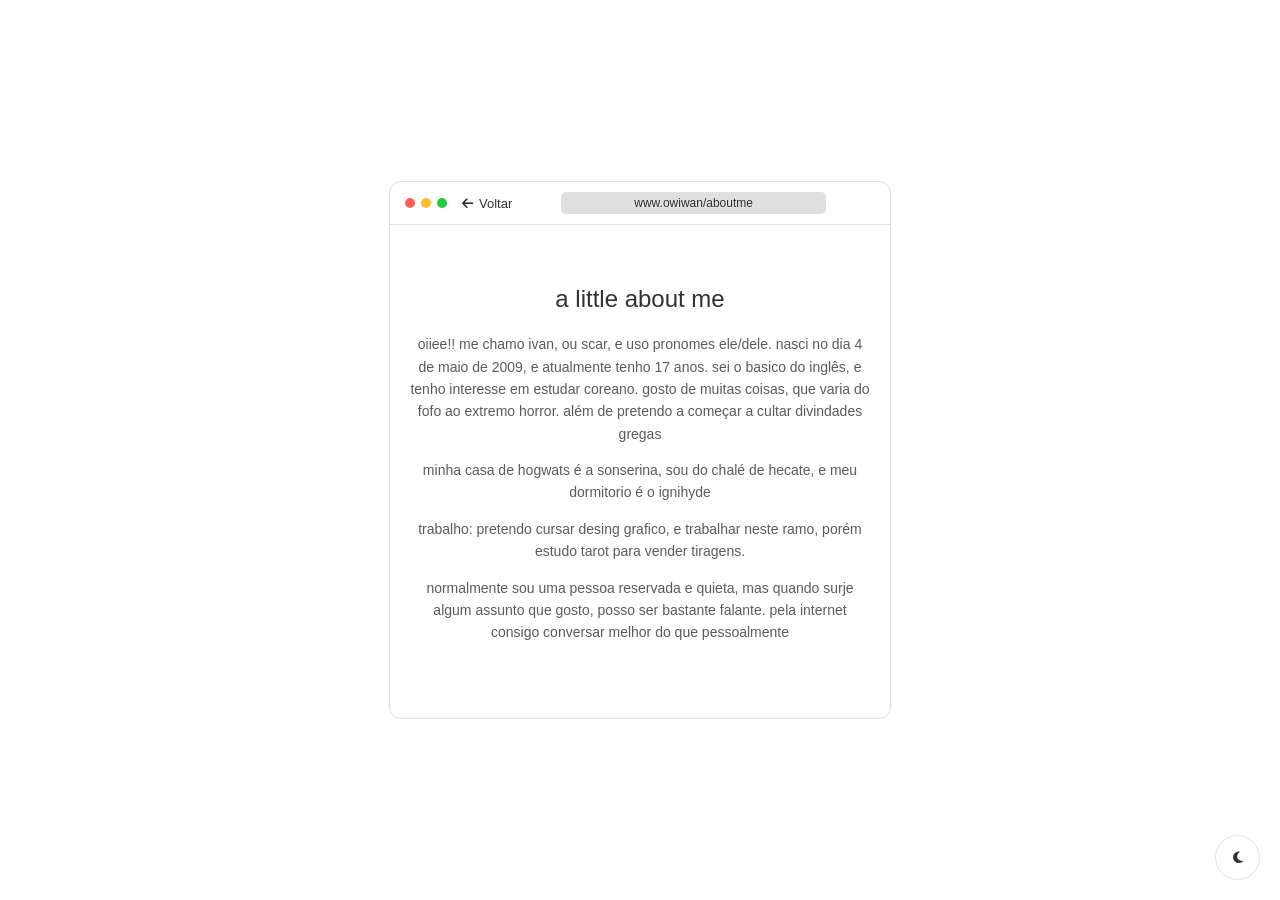
<file: about.html>
<!DOCTYPE html>
<html lang="pt-br">
<head>
    <meta charset="UTF-8">
    <meta name="viewport" content="width=device-width, initial-scale=1.0">
    <title>about ﹒ owiwan</title>
    <link rel="icon" type="image/x-icon" href="kaitoicon.png">
    <link rel="stylesheet" href="https://cdnjs.cloudflare.com/ajax/libs/font-awesome/6.4.0/css/all.min.css">
    
    <style>
        /* CSS IDÊNTICO PARA MANTER O TEMA */
        :root {
            --bg-body: #ffffff;
            --bg-window: #ffffff;
            --text-main: #333333;
            --border-color: #e0e0e0;
        }
        body.dark-mode {
            --bg-body: #121212;
            --bg-window: #1e1e1e;
            --text-main: #e0e0e0;
            --border-color: #333333;
        }
        body {
            margin: 0;
            display: flex;
            justify-content: center;
            align-items: center;
            height: 100vh;
            background-color: var(--bg-body);
            font-family: 'Segoe UI', sans-serif;
            color: var(--text-main);
            transition: 0.3s;
        }
        .window {
            width: 500px;
            background: var(--bg-window);
            border-radius: 12px;
            border: 1px solid var(--border-color);
            overflow: hidden;
            text-align: center;
            padding-bottom: 20px;
        }
        .top-bar { display: flex; align-items: center; padding: 10px 15px; border-bottom: 1px solid var(--border-color); }
        .dots { display: flex; gap: 6px; }
        .dot { width: 10px; height: 10px; border-radius: 50%; }
        .red { background: #ff5f56; } .yellow { background: #ffbd2e; } .green { background: #27c93f; }

        .back-btn {
            color: var(--text-main);
            text-decoration: none;
            font-size: 13px;
            margin-left: 15px;
            display: flex;
            align-items: center;
            gap: 6px;
            transition: opacity 0.2s ease;
        }

        .back-btn:hover {
            opacity: 0.7;
        }

        .search-bar {
            background: var(--border-color);
            margin: 0 auto;
            padding: 4px 15px;
            border-radius: 5px;
            font-size: 12px;
            color: var(--text-main);
            width: 50%;
        }
        
        .content { padding: 40px 20px; }
        h2 { font-weight: 300; margin-bottom: 20px; }
        p { font-size: 14px; line-height: 1.6; opacity: 0.8; }

        .theme-btn {
            position: fixed;
            bottom: 20px;
            right: 20px;
            width: 45px;
            height: 45px;
            border-radius: 50%;
            border: 1px solid var(--border-color);
            background: var(--bg-window);
            color: var(--text-main);
            cursor: pointer;
        }
    </style>
</head>
<body>

    <div class="window">
        <div class="top-bar">
            <div class="dots"><div class="dot red"></div><div class="dot yellow"></div><div class="dot green"></div></div>
            <a href="index.html" class="back-btn"><i class="fa-solid fa-arrow-left"></i> Voltar</a>
            <div class="search-bar">www.owiwan/aboutme</div>
        </div>

        <div class="content">
            <h2>a little about me</h2>
            <p>oiiee!! me chamo ivan, ou scar, e uso pronomes ele/dele. nasci no dia 4 de maio de 2009, e atualmente tenho 17 anos. sei o basico do inglês, e tenho interesse em estudar coreano. gosto de muitas coisas, que varia do fofo ao extremo horror. além de pretendo a começar a cultar divindades gregas</p>
            <p>minha casa de hogwats é a sonserina, sou do chalé de hecate, e meu dormitorio é o ignihyde</p>
            <p>trabalho: pretendo cursar desing grafico, e trabalhar neste ramo, porém estudo tarot para vender tiragens.</p>
            <p>normalmente sou uma pessoa reservada e quieta, mas quando surje algum assunto que gosto, posso ser bastante falante. pela internet consigo conversar melhor do que pessoalmente</p>
        </div>
    </div>

    <button id="theme-toggle" class="theme-btn"><i class="fa-solid fa-moon"></i></button>

<script src="script.js"></script>
</body>
</html>
</file>
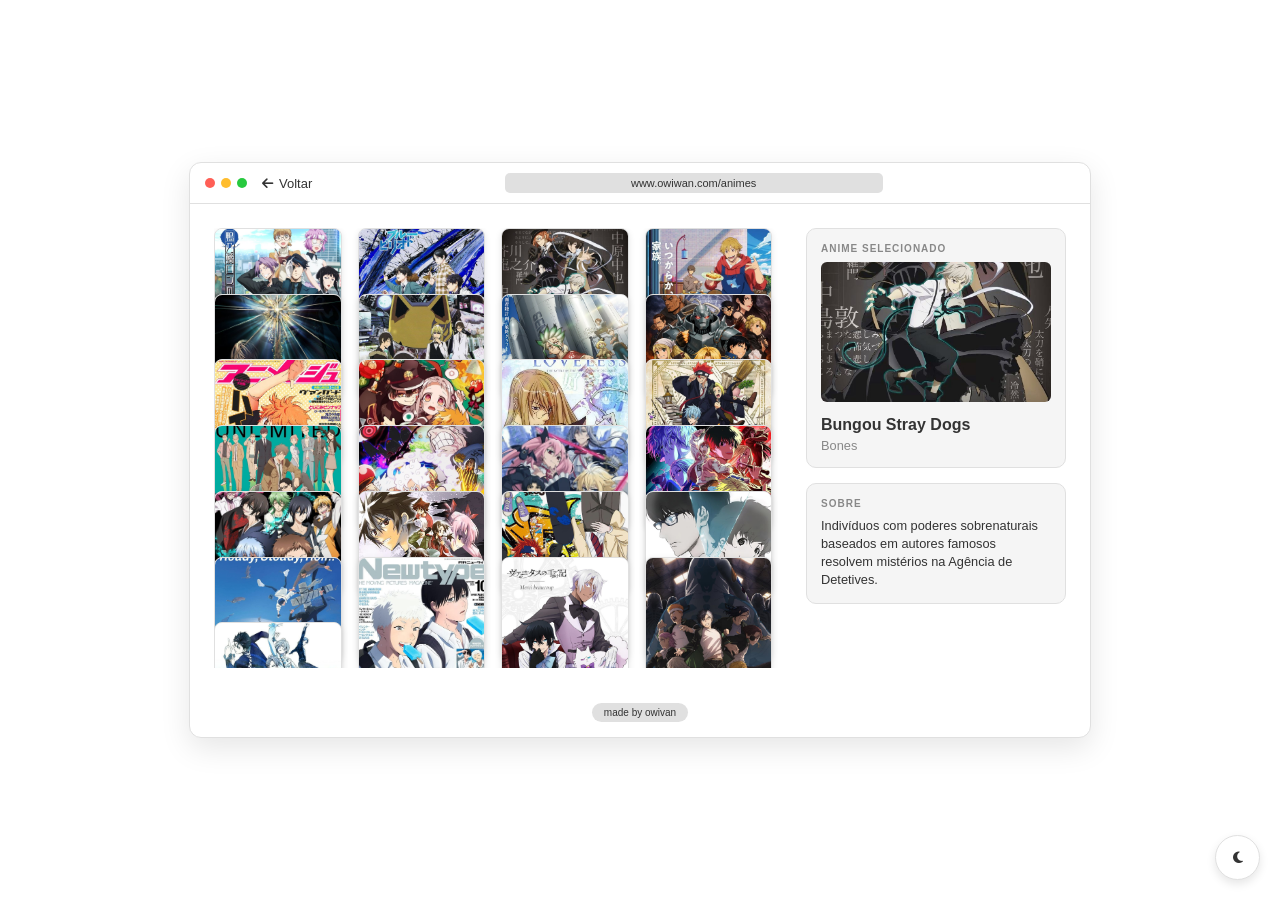
<file: anime.html>
<!DOCTYPE html>
<html lang="pt-br">
<head>
    <meta charset="UTF-8">
    <meta name="viewport" content="width=device-width, initial-scale=1.0">
    <title>animes que vince gosta</title>
    <link rel="icon" type="image/x-icon" href="zackchibi.png">
    <link rel="stylesheet" href="https://cdnjs.cloudflare.com/ajax/libs/font-awesome/6.4.0/css/all.min.css">
    
    <style>
        :root {
            --bg-body: #ffffff;
            --bg-window: #ffffff;
            --bg-card: #f5f5f5;
            --bg-card-hover: #e8e8e8;
            --text-main: #333333;
            --text-date: #888888;
            --border-color: #e0e0e0;
            --highlight-bg: #333333;
            --highlight-text: #ffffff;
        }

        body.dark-mode {
            --bg-body: #121212;
            --bg-window: #1e1e1e;
            --bg-card: #141414;
            --bg-card-hover: #282828;
            --text-main: #e0e0e0;
            --text-date: #aaaaaa;
            --border-color: #333333;
            --highlight-bg: #ffffff;
            --highlight-text: #121212;
        }

        body {
            margin: 0;
            display: flex;
            justify-content: center;
            align-items: center;
            min-height: 100vh;
            background-color: var(--bg-body);
            font-family: 'Segoe UI', Tahoma, Geneva, Verdana, sans-serif;
            color: var(--text-main);
            transition: background 0.3s ease;
            padding: 20px;
            box-sizing: border-box;
        }

        /* Janela Principal */
        .window {
            width: 100%;
            max-width: 900px;
            background: var(--bg-window);
            border-radius: 12px;
            box-shadow: 0 10px 30px rgba(0,0,0,0.1);
            border: 1px solid var(--border-color);
            overflow: hidden;
            transition: background 0.3s ease, border-color 0.3s ease;
        }

        .top-bar {
            display: flex;
            align-items: center;
            padding: 10px 15px;
            border-bottom: 1px solid var(--border-color);
            position: relative;
        }

        .dots { display: flex; gap: 6px; }
        .dot { width: 10px; height: 10px; border-radius: 50%; }
        .red { background: #ff5f56; }
        .yellow { background: #ffbd2e; }
        .green { background: #27c93f; }

        .back-btn {
            color: var(--text-main);
            text-decoration: none;
            font-size: 13px;
            margin-left: 15px;
            display: flex;
            align-items: center;
            gap: 6px;
            transition: opacity 0.2s ease;
        }

        .back-btn:hover {
            opacity: 0.7;
        }

        .search-bar {
            background: var(--border-color);
            margin: 0 auto;
            padding: 4px 15px;
            border-radius: 5px;
            font-size: 11px;
            width: 40%;
            color: var(--text-main);
            text-align: center;
        }

        /* Layout do Catálogo */
        .catalog-container {
            display: flex;
            gap: 24px;
            padding: 24px;
        }

        /* Grade de Animes */
        .games-grid {
            flex: 1;
            display: grid;
            grid-template-columns: repeat(auto-fill, minmax(115px, 1fr));
            gap: 20px 18px;
            max-height: 440px;
            overflow-y: auto;
            padding-right: 12px;
            box-sizing: border-box;
        }

        .game-card {
            width: 100%;
            aspect-ratio: 3 / 4;
            border-radius: 8px;
            overflow: hidden;
            cursor: pointer;
            border: 1px solid var(--border-color);
            transition: transform 0.2s ease, border-color 0.2s ease, box-shadow 0.2s ease;
            box-shadow: 0 2px 6px rgba(0,0,0,0.1);
            background-color: var(--bg-card);
        }

        .game-card img {
            width: 100%;
            height: 100%;
            object-fit: cover;
            display: block;
        }

        .game-card:hover {
            transform: translateY(-4px);
            border-color: var(--text-main);
            box-shadow: 0 6px 12px rgba(0,0,0,0.15);
        }

        /* Scrollbar Interna */
        .games-grid::-webkit-scrollbar {
            width: 6px;
        }

        .games-grid::-webkit-scrollbar-track {
            background: var(--bg-card);
            border-radius: 4px;
        }

        .games-grid::-webkit-scrollbar-thumb {
            background: var(--border-color);
            border-radius: 4px;
        }

        /* Painel Lateral */
        .details-sidebar {
            width: 260px;
            display: flex;
            flex-direction: column;
            gap: 15px;
            flex-shrink: 0;
        }

        .sidebar-box {
            background-color: var(--bg-card);
            border: 1px solid var(--border-color);
            border-radius: 10px;
            padding: 14px;
            transition: background 0.3s ease, border-color 0.3s ease;
        }

        .box-label {
            font-size: 10px;
            text-transform: uppercase;
            letter-spacing: 1px;
            color: var(--text-date);
            display: block;
            margin-bottom: 8px;
            font-weight: 600;
        }

        #preview-cover {
            width: 100%;
            height: 140px;
            object-fit: cover;
            border-radius: 6px;
            margin-bottom: 10px;
            background-color: var(--border-color);
        }

        #game-title {
            font-size: 1rem;
            font-weight: 600;
            color: var(--text-main);
            margin: 0 0 4px 0;
        }

        #game-developer {
            font-size: 0.8rem;
            color: var(--text-date);
            margin: 0;
        }

        #game-description {
            font-size: 0.8rem;
            color: var(--text-main);
            line-height: 1.4;
            margin: 0;
        }

        .window-footer {
            text-align: center;
            padding: 10px 0 15px 0;
        }

        .footer-badge {
            display: inline-block;
            background: var(--border-color);
            padding: 4px 12px;
            border-radius: 20px;
            font-size: 10px;
        }

        /* Botão Alternador de Tema */
        .theme-btn {
            position: fixed;
            bottom: 20px;
            right: 20px;
            width: 45px;
            height: 45px;
            border-radius: 50%;
            border: 1px solid var(--border-color);
            background: var(--bg-window);
            color: var(--text-main);
            cursor: pointer;
            display: flex;
            justify-content: center;
            align-items: center;
            box-shadow: 0 4px 10px rgba(0,0,0,0.1);
            transition: transform 0.3s ease;
        }
        .theme-btn:hover {
            transform: scale(1.1);
        }

        /* Responsividade */
        @media (max-width: 768px) {
            .catalog-container {
                flex-direction: column;
            }

            .details-sidebar {
                width: 100%;
            }

            .games-grid {
                max-height: 320px;
            }

            .search-bar {
                display: none;
            }
        }
    </style>
</head>
<body>

    <!-- Janela Principal -->
    <div class="window">
        <div class="top-bar">
            <div class="dots">
                <div class="dot red"></div>
                <div class="dot yellow"></div>
                <div class="dot green"></div>
            </div>
            <a href="likes.html" class="back-btn"><i class="fa-solid fa-arrow-left"></i> Voltar</a>
            <div class="search-bar">www.owiwan.com/animes</div>
        </div>

        <div class="catalog-container">
            <!-- Grade de Capas dos Animes -->
            <div class="games-grid">
                <div class="game-card" onclick="selectAnime('Ron Kamonohashi\'s Forbidden Deductions', 'diomedéa', 'animes/Kamonohashi Ron no Kindan Suiri.jpg', 'Um detetive particular excêntrico e um policial ingênuo se unem para resolver os mistérios mais sombrios.')">
                    <img src="animes/Kamonohashi Ron no Kindan Suiri.jpg" alt="Ron Kamonohashi">
                </div>
                <div class="game-card" onclick="selectAnime('Blue Period', 'Seven Arcs', 'animes/blueperiod.jpg', 'Um estudante do ensino médio descobre a paixão pela pintura e busca entrar na universidade de artes.')">
                    <img src="animes/blueperiod.jpg" alt="Blue Period">
                </div>
                <div class="game-card" onclick="selectAnime('Bungou Stray Dogs', 'Bones', 'animes/bsd.jpg', 'Indivíduos com poderes sobrenaturais baseados em autores famosos resolvem mistérios na Agência de Detetives.')">
                    <img src="animes/bsd.jpg" alt="Bungou Stray Dogs">
                </div>
                <div class="game-card" onclick="selectAnime('Buddy Daddies', 'P.A. Works', 'animes/buddydaddies.jpg', 'Dois assassinos profissionais se veem forçados a cuidar da filha de quatro anos de um chefe do crime.')">
                    <img src="animes/buddydaddies.jpg" alt="Buddy Daddies">
                </div>
                <div class="game-card" onclick="selectAnime('Death Note', 'Madhouse', 'animes/deathnote.jpg', 'Um estudante encontra um caderno capaz de matar qualquer pessoa cujo nome seja escrito nele.')">
                    <img src="animes/deathnote.jpg" alt="Death Note">
                </div>
                <div class="game-card" onclick="selectAnime('Durarara!!', 'Brain\'s Base', 'animes/drrr.jpg', 'Eventos misteriosos e gangs urbanas se entrelaçam no agitado distrito de Ikebukuro.')">
                    <img src="animes/drrr.jpg" alt="Durarara!!">
                </div>
                <div class="game-card" onclick="selectAnime('Dr. STONE', 'TMS Entertainment', 'animes/drstone.jpg', 'Milhares de anos após a humanidade ser petrificada, um prodígio da ciência tenta reconstruir a civilização.')">
                    <img src="animes/drstone.jpg" alt="Dr. STONE">
                </div>
                <div class="game-card" onclick="selectAnime('Fullmetal Alchemist', 'Bones', 'animes/fullmetal.jpg', 'Dois irmãos alquimistas buscam a Pedra Filosofal para recuperar seus corpos após um ritual fracassado.')">
                    <img src="animes/fullmetal.jpg" alt="Fullmetal Alchemist">
                </div>
                <div class="game-card" onclick="selectAnime('Haikyu!!', 'Production I.G', 'animes/haikyuu.jpg', 'A jornada do time de vôlei do colégio Karasuno em busca do topo do campeonato nacional.')">
                    <img src="animes/haikyuu.jpg" alt="Haikyu!!">
                </div>
                <div class="game-card" onclick="selectAnime('Toilet-bound Hanako-kun', 'Lerche', 'animes/hanakokun.jpg', 'Uma estudante faz um pacto com o espírito de Hanako-kun, o sétimo mistério da escola.')">
                    <img src="animes/hanakokun.jpg" alt="Hanako-kun">
                </div>
                <div class="game-card" onclick="selectAnime('Loveless', 'J.C.Staff', 'animes/loveless.jpg', 'Ritsuka investiga a morte misteriosa de seu irmão enquanto se envolve no mundo de batalhas verbais.')">
                    <img src="animes/loveless.jpg" alt="Loveless">
                </div>
                <div class="game-card" onclick="selectAnime('Mashle: Magic and Muscles', 'A-1 Pictures', 'animes/mashle.jpg', 'Em um mundo onde a magia é tudo, um jovem sem poderes usa sua força física bruta para superar os magos.')">
                    <img src="animes/mashle.jpg" alt="Mashle">
                </div>
                <div class="game-card" onclick="selectAnime('The Millionaire Detective', 'CloverWorks', 'animes/millionairedetective.jpg', 'Um herdeiro milionário usa recursos ilimitados para resolver crimes ao lado de um parceiro rígido.')">
                    <img src="animes/millionairedetective.jpg" alt="The Millionaire Detective">
                </div>
                <div class="game-card" onclick="selectAnime('One Piece', 'Toei Animation', 'animes/onepiece.jpg', 'Monkey D. Luffy e sua tripulação navegam pelos mares em busca do lendário tesouro One Piece.')">
                    <img src="animes/onepiece.jpg" alt="One Piece">
                </div>
                <div class="game-card" onclick="selectAnime('Seraph of the End', 'Wit Studio', 'animes/owarinseraph.jpg', 'Em um mundo pós-apocalíptico dominado por vampiros, humanos lutam pela própria sobrevivência.')">
                    <img src="animes/owarinseraph.jpg" alt="Seraph of the End">
                </div>
                <div class="game-card" onclick="selectAnime('Sakamoto Days', 'TMS Entertainment', 'animes/sakamotodays.jpg', 'Um lendário ex-assassino de aluguel tenta viver uma vida tranquila gerenciando uma mercearia.')">
                    <img src="animes/sakamotodays.jpg" alt="Sakamoto Days">
                </div>
                <div class="game-card" onclick="selectAnime('Servamp', 'Brain\'s Base', 'animes/servamp.jpg', 'Um estudante forma acidentalmente um contrato com um vampiro preguiçoso chamado Kuro.')">
                    <img src="animes/servamp.jpg" alt="Servamp">
                </div>
                <div class="game-card" onclick="selectAnime('Shiki', 'Daume', 'animes/shiki.jpg', 'Estranhas mortes começam a assolar uma pequena vila isolada com a chegada de novos moradores.')">
                    <img src="animes/shiki.jpg" alt="Shiki">
                </div>
                <div class="game-card" onclick="selectAnime('SK8 the Infinity', 'Bones', 'animes/sk8.jpg', 'Skatistas participam de corridas clandestinas de alto risco conhecidas como S.')">
                    <img src="animes/sk8.jpg" alt="SK8 the Infinity">
                </div>
                <div class="game-card" onclick="selectAnime('Terror in Resonance', 'MAPPA', 'animes/terroriresonance.jpg', 'Dois garotos misteriosos operam sob o nome Sphinx para expor segredos sombrios de Tóquio.')">
                    <img src="animes/terroriresonance.jpg" alt="Terror in Resonance">
                </div>
                <div class="game-card" onclick="selectAnime('Trigun', 'Madhouse / Orange', 'animes/triguns.jpg', 'Vash the Stampede é um pistoleiro pacifista com uma enorme recompensa por sua cabeça.')">
                    <img src="animes/triguns.jpg" alt="Trigun">
                </div>
                <div class="game-card" onclick="selectAnime('O Verão em que Hikaru Morreu', 'Mokumokuren', 'animes/tshd.jpg', 'Yoshiki descobre que seu melhor amigo Hikaru foi substituído por uma entidade misteriosa após desaparecer nas montanhas.')">
                    <img src="animes/tshd.jpg" alt="O Verão em que Hikaru Morreu">
                </div>
                <div class="game-card" onclick="selectAnime('The Case Study of Vanitas', 'Bones', 'animes/vanitasncarte.jpg', 'Um humano com o Livro de Vanitas se une a um vampiro para curar a maldição que afeta os de sua espécie.')">
                    <img src="animes/vanitasncarte.jpg" alt="The Case Study of Vanitas">
                </div>
                <div class="game-card" onclick="selectAnime('Wind Breaker', 'CloverWorks', 'animes/windbreaker.jpg', 'Estudantes de uma escola de delinquentes usam seus punhos para proteger a cidade.')">
                    <img src="animes/windbreaker.jpg" alt="Wind Breaker">
                </div>
                <div class="game-card" onclick="selectAnime('Yuri!!! on Ice', 'MAPPA', 'animes/yurinoice.jpg', 'Um patinador no gelo busca recuperar sua paixão pelo esporte sob a orientação de um campeão lendário.')">
                    <img src="animes/yurinoice.jpg" alt="Yuri!!! on Ice">
                </div>
            </div>

            <!-- Painel Lateral -->
            <div class="details-sidebar">
                <div class="sidebar-box">
                    <span class="box-label">Anime Selecionado</span>
                    <img id="preview-cover" src="animes/bsd.jpg" alt="Capa do Anime">
                    <h3 id="game-title">Bungou Stray Dogs</h3>
                    <p id="game-developer">Bones</p>
                </div>

                <div class="sidebar-box">
                    <span class="box-label">Sobre</span>
                    <p id="game-description">Indivíduos com poderes sobrenaturais baseados em autores famosos resolvem mistérios na Agência de Detetives.</p>
                </div>
            </div>
        </div>

        <div class="window-footer">
            <div class="footer-badge">made by owivan</div>
        </div>
    </div>

    <!-- Botão de Tema -->
    <button id="theme-toggle" class="theme-btn"><i class="fa-solid fa-moon"></i></button>

    <script>
        function selectAnime(title, studio, coverUrl, description) {
            document.getElementById('game-title').textContent = title;
            document.getElementById('game-developer').textContent = studio;
            document.getElementById('preview-cover').src = coverUrl;
            document.getElementById('game-description').textContent = description;
        }
    </script>
    <script src="script.js"></script>
</body>
</html>
</file>
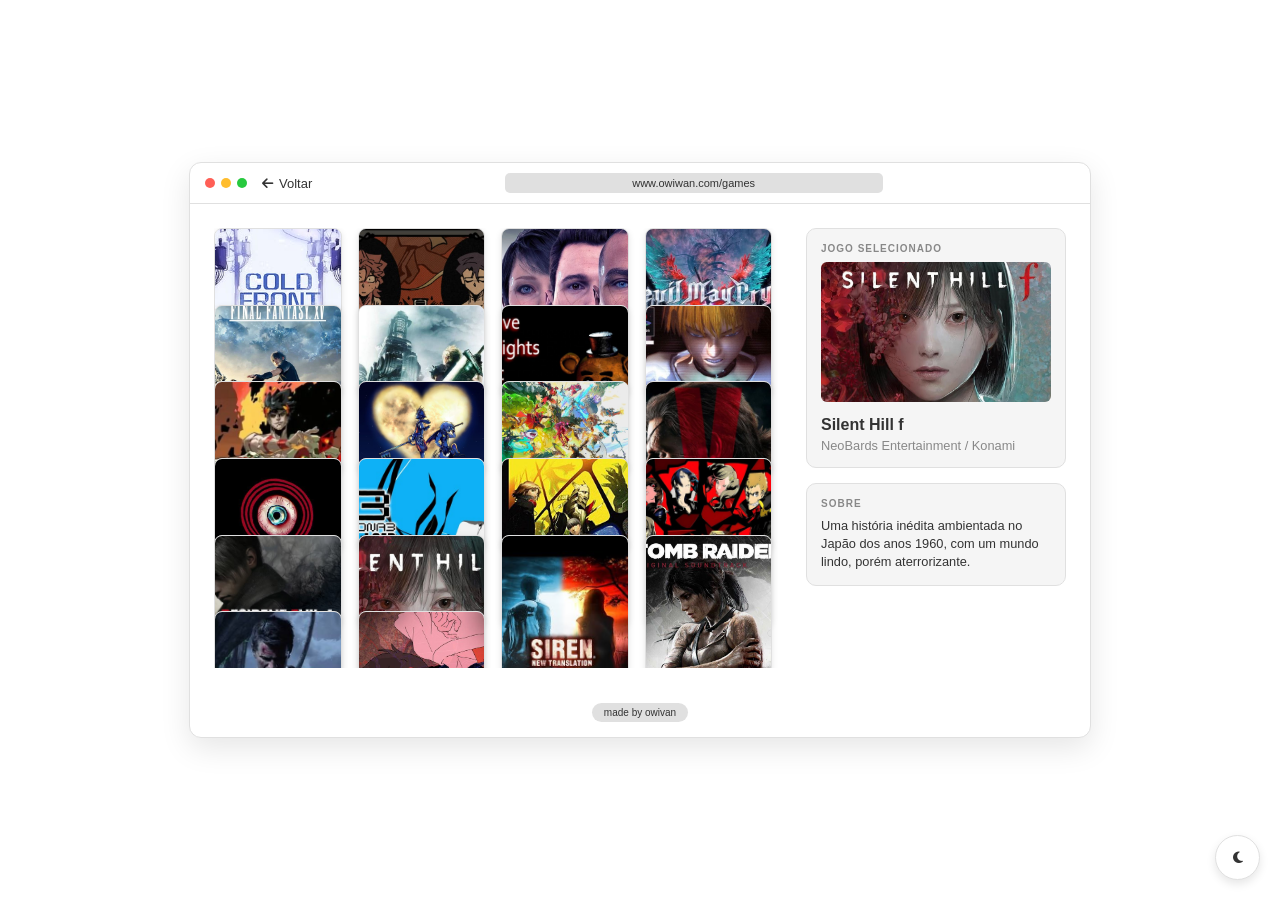
<file: games.html>
<!DOCTYPE html>
<html lang="pt-br">
<head>
    <meta charset="UTF-8">
    <meta name="viewport" content="width=device-width, initial-scale=1.0">
    <title>jogo que vince gosta</title>
    <link rel="icon" type="image/x-icon" href="zackchibi.png">
    <link rel="stylesheet" href="https://cdnjs.cloudflare.com/ajax/libs/font-awesome/6.4.0/css/all.min.css">
    
    <style>
        :root {
            --bg-body: #ffffff;
            --bg-window: #ffffff;
            --bg-card: #f5f5f5;
            --bg-card-hover: #e8e8e8;
            --text-main: #333333;
            --text-date: #888888;
            --border-color: #e0e0e0;
            --highlight-bg: #333333;
            --highlight-text: #ffffff;
        }

        body.dark-mode {
            --bg-body: #121212;
            --bg-window: #1e1e1e;
            --bg-card: #141414;
            --bg-card-hover: #282828;
            --text-main: #e0e0e0;
            --text-date: #aaaaaa;
            --border-color: #333333;
            --highlight-bg: #ffffff;
            --highlight-text: #121212;
        }

        body {
            margin: 0;
            display: flex;
            justify-content: center;
            align-items: center;
            min-height: 100vh;
            background-color: var(--bg-body);
            font-family: 'Segoe UI', Tahoma, Geneva, Verdana, sans-serif;
            color: var(--text-main);
            transition: background 0.3s ease;
            padding: 20px;
            box-sizing: border-box;
        }

        /* Janela Principal */
        .window {
            width: 100%;
            max-width: 900px;
            background: var(--bg-window);
            border-radius: 12px;
            box-shadow: 0 10px 30px rgba(0,0,0,0.1);
            border: 1px solid var(--border-color);
            overflow: hidden;
            transition: background 0.3s ease, border-color 0.3s ease;
        }

        .top-bar {
            display: flex;
            align-items: center;
            padding: 10px 15px;
            border-bottom: 1px solid var(--border-color);
            position: relative;
        }

        .dots { display: flex; gap: 6px; }
        .dot { width: 10px; height: 10px; border-radius: 50%; }
        .red { background: #ff5f56; }
        .yellow { background: #ffbd2e; }
        .green { background: #27c93f; }

        .back-btn {
            color: var(--text-main);
            text-decoration: none;
            font-size: 13px;
            margin-left: 15px;
            display: flex;
            align-items: center;
            gap: 6px;
            transition: opacity 0.2s ease;
        }

        .back-btn:hover {
            opacity: 0.7;
        }

        .search-bar {
            background: var(--border-color);
            margin: 0 auto;
            padding: 4px 15px;
            border-radius: 5px;
            font-size: 11px;
            width: 40%;
            color: var(--text-main);
            text-align: center;
        }

        /* Layout do Catálogo */
        .catalog-container {
            display: flex;
            gap: 24px;
            padding: 24px;
        }

        /* Grade de Jogos */
        .games-grid {
            flex: 1;
            display: grid;
            grid-template-columns: repeat(auto-fill, minmax(115px, 1fr));
            gap: 20px 18px; /* Espaçamento bem definido entre as linhas e colunas */
            max-height: 440px;
            overflow-y: auto;
            padding-right: 12px;
            box-sizing: border-box;
        }

        .game-card {
            width: 100%;
            aspect-ratio: 3 / 4;
            border-radius: 8px;
            overflow: hidden;
            cursor: pointer;
            border: 1px solid var(--border-color);
            transition: transform 0.2s ease, border-color 0.2s ease, box-shadow 0.2s ease;
            box-shadow: 0 2px 6px rgba(0,0,0,0.1);
            background-color: var(--bg-card);
        }

        .game-card img {
            width: 100%;
            height: 100%;
            object-fit: cover;
            display: block;
        }

        .game-card:hover {
            transform: translateY(-4px);
            border-color: var(--text-main);
            box-shadow: 0 6px 12px rgba(0,0,0,0.15);
        }

        /* Scrollbar Interna */
        .games-grid::-webkit-scrollbar {
            width: 6px;
        }

        .games-grid::-webkit-scrollbar-track {
            background: var(--bg-card);
            border-radius: 4px;
        }

        .games-grid::-webkit-scrollbar-thumb {
            background: var(--border-color);
            border-radius: 4px;
        }

        /* Painel Lateral */
        .details-sidebar {
            width: 260px;
            display: flex;
            flex-direction: column;
            gap: 15px;
            flex-shrink: 0;
        }

        .sidebar-box {
            background-color: var(--bg-card);
            border: 1px solid var(--border-color);
            border-radius: 10px;
            padding: 14px;
            transition: background 0.3s ease, border-color 0.3s ease;
        }

        .box-label {
            font-size: 10px;
            text-transform: uppercase;
            letter-spacing: 1px;
            color: var(--text-date);
            display: block;
            margin-bottom: 8px;
            font-weight: 600;
        }

        #preview-cover {
            width: 100%;
            height: 140px;
            object-fit: cover;
            border-radius: 6px;
            margin-bottom: 10px;
            background-color: var(--border-color);
        }

        #game-title {
            font-size: 1rem;
            font-weight: 600;
            color: var(--text-main);
            margin: 0 0 4px 0;
        }

        #game-developer {
            font-size: 0.8rem;
            color: var(--text-date);
            margin: 0;
        }

        #game-description {
            font-size: 0.8rem;
            color: var(--text-main);
            line-height: 1.4;
            margin: 0;
        }

        .window-footer {
            text-align: center;
            padding: 10px 0 15px 0;
        }

        .footer-badge {
            display: inline-block;
            background: var(--border-color);
            padding: 4px 12px;
            border-radius: 20px;
            font-size: 10px;
        }

        /* Botão Alternador de Tema */
        .theme-btn {
            position: fixed;
            bottom: 20px;
            right: 20px;
            width: 45px;
            height: 45px;
            border-radius: 50%;
            border: 1px solid var(--border-color);
            background: var(--bg-window);
            color: var(--text-main);
            cursor: pointer;
            display: flex;
            justify-content: center;
            align-items: center;
            box-shadow: 0 4px 10px rgba(0,0,0,0.1);
            transition: transform 0.3s ease;
        }
        .theme-btn:hover {
            transform: scale(1.1);
        }

        /* Responsividade */
        @media (max-width: 768px) {
            .catalog-container {
                flex-direction: column;
            }

            .details-sidebar {
                width: 100%;
            }

            .games-grid {
                max-height: 320px;
            }

            .search-bar {
                display: none;
            }
        }
    </style>
</head>
<body>

    <!-- Janela Principal -->
    <div class="window">
        <div class="top-bar">
            <div class="dots">
                <div class="dot red"></div>
                <div class="dot yellow"></div>
                <div class="dot green"></div>
            </div>
            <a href="likes.html" class="back-btn"><i class="fa-solid fa-arrow-left"></i> Voltar</a>
            <div class="search-bar">www.owiwan.com/games</div>
        </div>

        <div class="catalog-container">
            <!-- Grade de Capas dos Jogos -->
            <div class="games-grid">
                <div class="game-card" onclick="selectGame('Coldfront', 'racheldrawsthings', 'jogos/coldfront.jpg', 'Visual novel psicológica e jogo de aventura focado em exploração e mistério.')">
                    <img src="jogos/coldfront.jpg" alt="Coldfront">
                </div>
                <div class="game-card" onclick="selectGame('Deadplate', 'Studio investigrave', 'jogos/deadplate.jpg', 'RPG Maker / Visual Novel de suspense que se passa em um restaurante francês nos anos 60.')">
                    <img src="jogos/deadplate.jpg" alt="Deadplate">
                </div>
                <div class="game-card" onclick="selectGame('Detroit: Become Human', 'Quantic Dream', 'jogos/detroit.jpg', 'Jogo de ficção científica interativo centrado nas escolhas de três androides.')">
                    <img src="jogos/detroit.jpg" alt="Detroit: Become Human">
                </div>
                <div class="game-card" onclick="selectGame('Devil May Cry 5', 'Capcom', 'jogos/dmc5.jpg', 'Jogo de ação estilizada e hack and slash frenético com múltiplos personagens jogáveis.')">
                    <img src="jogos/dmc5.jpg" alt="Devil May Cry 5">
                </div>
                <div class="game-card" onclick="selectGame('Final Fantasy XV', 'Square Enix', 'jogos/ff15.jpg', 'RPG de ação em mundo aberto seguindo a jornada do príncipe Noctis e seus amigos.')">
                    <img src="jogos/ff15.jpg" alt="Final Fantasy XV">
                </div>
                <div class="game-card" onclick="selectGame('Final Fantasy VII Remake', 'Square Enix', 'jogos/ff7r.jpg', 'Reimaginação moderna do clássico RPG, combinando combate em tempo real e tático.')">
                    <img src="jogos/ff7r.jpg" alt="Final Fantasy VII Remake">
                </div>
                <div class="game-card" onclick="selectGame('Five Nights at Freddy\'s', 'Scott Cawthon', 'jogos/fnaf.jpg', 'Jogo de sobrevivência e terror psicológico focado em gerenciar câmeras de segurança.')">
                    <img src="jogos/fnaf.jpg" alt="Five Nights at Freddy's">
                </div>
                <div class="game-card" onclick="selectGame('Galerians', 'Polygon Magic / ASCII', 'jogos/galerians.jpg', 'Clássico jogo de survival horror com temática cyberpunk e poderes psíquicos.')">
                    <img src="jogos/galerians.jpg" alt="Galerians">
                </div>
                <div class="game-card" onclick="selectGame('Hades', 'Supergiant Games', 'jogos/hades.jpg', 'Roguelike de ação focado na mitologia grega e em escapar do Submundo.')">
                    <img src="jogos/hades.jpg" alt="Hades">
                </div>
                <div class="game-card" onclick="selectGame('Kingdom Hearts', 'Square Enix', 'jogos/kingdomhearts.jpg', 'RPG de ação e aventura misturando elementos da Disney e da Square Enix.')">
                    <img src="jogos/kingdomhearts.jpg" alt="Kingdom Hearts">
                </div>
                <div class="game-card" onclick="selectGame('Marvel Rivals', 'NetEase Games', 'jogos/marvelrivals.jpg', 'Hero shooter multijogador em terceira pessoa com heróis e vilões da Marvel.')">
                    <img src="jogos/marvelrivals.jpg" alt="Marvel Rivals">
                </div>
                <div class="game-card" onclick="selectGame('Metal Gear Solid V: TPP', 'Kojima Productions', 'jogos/mgs5.jpg', 'Jogo de ação e espionagem tática em mundo aberto com foco em stealth.')">
                    <img src="jogos/mgs5.jpg" alt="Metal Gear Solid V">
                </div>
                <div class="game-card" onclick="selectGame('Mouthwashing', 'Wrong Organ', 'jogos/mouthwashing.jpg', 'Jogo de terror psicológico em primeira pessoa focado na tripulação de uma nave condenada.')">
                    <img src="jogos/mouthwashing.jpg" alt="Mouthwashing">
                </div>
                <div class="game-card" onclick="selectGame('Persona 3', 'Atlus', 'jogos/persona3.jpg', 'RPG com elementos de simulação social centrado no mistério da Hora Sombria.')">
                    <img src="jogos/persona3.jpg" alt="Persona 3">
                </div>
                <div class="game-card" onclick="selectGame('Persona 4', 'Atlus', 'jogos/persona4.jpg', 'RPG de ação, suspense e vida escolar investigando assassinatos na cidade de Inaba.')">
                    <img src="jogos/persona4.jpg" alt="Persona 4">
                </div>
                <div class="game-card" onclick="selectGame('Persona 5', 'Atlus', 'jogos/persona5.jpg', 'RPG elegante focado nos Phantom Thieves roubando corações corrompidos.')">
                    <img src="jogos/persona5.jpg" alt="Persona 5">
                </div>
                <div class="game-card" onclick="selectGame('Resident Evil 4', 'Capcom', 'jogos/re4.jpg', 'Clássico do survival horror e ação onde Leon investiga um resgate na Europa.')">
                    <img src="jogos/re4.jpg" alt="Resident Evil 4">
                </div>
                <div class="game-card" onclick="selectGame('Silent Hill f', 'NeoBards Entertainment / Konami', 'jogos/shf.jpg', 'Uma história inédita ambientada no Japão dos anos 1960, com um mundo lindo, porém aterrorizante.')">
                    <img src="jogos/shf.jpg" alt="Silent Hill f">
                </div>
                <div class="game-card" onclick="selectGame('Siren', 'SCE Japan Studio', 'jogos/siren.jpg', 'Survival horror clássico conhecido por sua atmosfera sombria e mecânica de visão compartilhada.')">
                    <img src="jogos/siren.jpg" alt="Siren">
                </div>
                <div class="game-card" onclick="selectGame('Tomb Raider', 'Crystal Dynamics', 'jogos/tombraider.jpg', 'Aventura e ação focadas nas origens de Lara Croft e sobrevivência em uma ilha.')">
                    <img src="jogos/tombraider.jpg" alt="Tomb Raider">
                </div>
                <div class="game-card" onclick="selectGame('Uncharted', 'Naughty Dog', 'jogos/uncharted.jpg', 'Jogo de ação e aventura no estilo cinematográfico focado na caça a tesouros perdidos.')">
                    <img src="jogos/uncharted.jpg" alt="Uncharted">
                </div>
                <div class="game-card" onclick="selectGame('ZENO Remake', '旨味まづ', 'jogos/zenoremake.jpg', 'RPG de terror e suspense psicológico com narrativa envolvente.')">
                    <img src="jogos/zenoremake.jpg" alt="ZENO Remake">
                </div>
            </div>

            <!-- Painel Lateral -->
            <div class="details-sidebar">
                <div class="sidebar-box">
                    <span class="box-label">Jogo Selecionado</span>
                    <img id="preview-cover" src="jogos/shf.jpg" alt="Capa do Jogo">
                    <h3 id="game-title">Silent Hill f</h3>
                    <p id="game-developer">NeoBards Entertainment / Konami</p>
                </div>

                <div class="sidebar-box">
                    <span class="box-label">Sobre</span>
                    <p id="game-description">Uma história inédita ambientada no Japão dos anos 1960, com um mundo lindo, porém aterrorizante.</p>
                </div>
            </div>
        </div>

        <div class="window-footer">
            <div class="footer-badge">made by owivan</div>
        </div>
    </div>

    <!-- Botão de Tema -->
    <button id="theme-toggle" class="theme-btn"><i class="fa-solid fa-moon"></i></button>

    <script>
        function selectGame(title, developer, coverUrl, description) {
            document.getElementById('game-title').textContent = title;
            document.getElementById('game-developer').textContent = developer;
            document.getElementById('preview-cover').src = coverUrl;
            document.getElementById('game-description').textContent = description;
        }
    </script>
    <script src="script.js"></script>
</body>
</html>
</file>
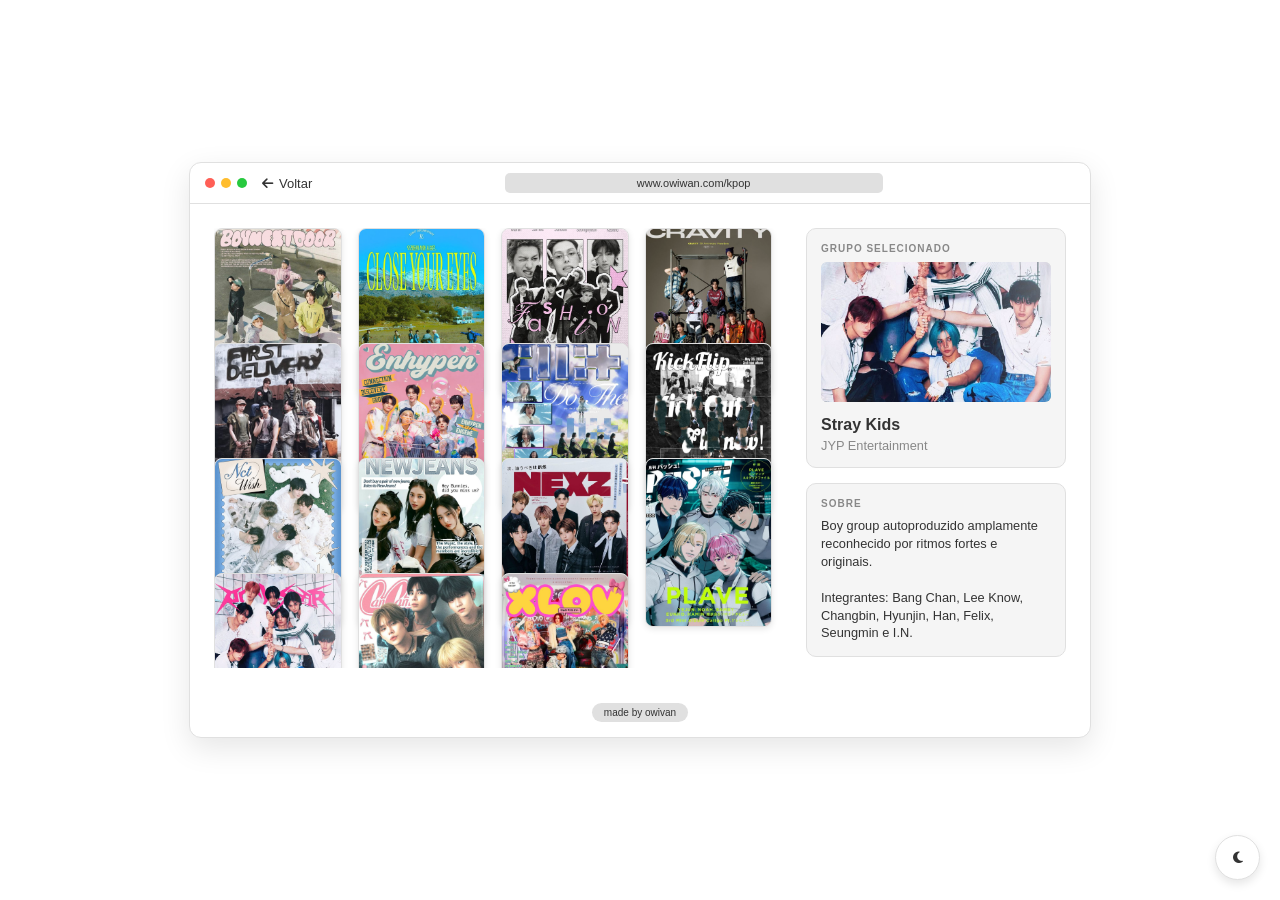
<file: kpop.html>
<!DOCTYPE html>
<html lang="pt-br">
<head>
    <meta charset="UTF-8">
    <meta name="viewport" content="width=device-width, initial-scale=1.0">
    <title>grupos de kpop que vince gosta</title>
    <link rel="icon" type="image/x-icon" href="WonChu.png">
    <link rel="stylesheet" href="https://cdnjs.cloudflare.com/ajax/libs/font-awesome/6.4.0/css/all.min.css">
    
    <style>
        :root {
            --bg-body: #ffffff;
            --bg-window: #ffffff;
            --bg-card: #f5f5f5;
            --bg-card-hover: #e8e8e8;
            --text-main: #333333;
            --text-date: #888888;
            --border-color: #e0e0e0;
            --highlight-bg: #333333;
            --highlight-text: #ffffff;
        }

        body.dark-mode {
            --bg-body: #121212;
            --bg-window: #1e1e1e;
            --bg-card: #141414;
            --bg-card-hover: #282828;
            --text-main: #e0e0e0;
            --text-date: #aaaaaa;
            --border-color: #333333;
            --highlight-bg: #ffffff;
            --highlight-text: #121212;
        }

        body {
            margin: 0;
            display: flex;
            justify-content: center;
            align-items: center;
            min-height: 100vh;
            background-color: var(--bg-body);
            font-family: 'Segoe UI', Tahoma, Geneva, Verdana, sans-serif;
            color: var(--text-main);
            transition: background 0.3s ease;
            padding: 20px;
            box-sizing: border-box;
        }

        /* Janela Principal */
        .window {
            width: 100%;
            max-width: 900px;
            background: var(--bg-window);
            border-radius: 12px;
            box-shadow: 0 10px 30px rgba(0,0,0,0.1);
            border: 1px solid var(--border-color);
            overflow: hidden;
            transition: background 0.3s ease, border-color 0.3s ease;
        }

        .top-bar {
            display: flex;
            align-items: center;
            padding: 10px 15px;
            border-bottom: 1px solid var(--border-color);
            position: relative;
        }

        .dots { display: flex; gap: 6px; }
        .dot { width: 10px; height: 10px; border-radius: 50%; }
        .red { background: #ff5f56; }
        .yellow { background: #ffbd2e; }
        .green { background: #27c93f; }

        .back-btn {
            color: var(--text-main);
            text-decoration: none;
            font-size: 13px;
            margin-left: 15px;
            display: flex;
            align-items: center;
            gap: 6px;
            transition: opacity 0.2s ease;
        }

        .back-btn:hover {
            opacity: 0.7;
        }

        .search-bar {
            background: var(--border-color);
            margin: 0 auto;
            padding: 4px 15px;
            border-radius: 5px;
            font-size: 11px;
            width: 40%;
            color: var(--text-main);
            text-align: center;
        }

        /* Layout do Catálogo */
        .catalog-container {
            display: flex;
            gap: 24px;
            padding: 24px;
        }

        /* Grade de Grupos */
        .games-grid {
            flex: 1;
            display: grid;
            grid-template-columns: repeat(auto-fill, minmax(115px, 1fr));
            gap: 20px 18px;
            max-height: 440px;
            overflow-y: auto;
            padding-right: 12px;
            box-sizing: border-box;
        }

        .game-card {
            width: 100%;
            aspect-ratio: 3 / 4;
            border-radius: 8px;
            overflow: hidden;
            cursor: pointer;
            border: 1px solid var(--border-color);
            transition: transform 0.2s ease, border-color 0.2s ease, box-shadow 0.2s ease;
            box-shadow: 0 2px 6px rgba(0,0,0,0.1);
            background-color: var(--bg-card);
        }

        .game-card img {
            width: 100%;
            height: 100%;
            object-fit: cover;
            display: block;
        }

        .game-card:hover {
            transform: translateY(-4px);
            border-color: var(--text-main);
            box-shadow: 0 6px 12px rgba(0,0,0,0.15);
        }

        /* Scrollbar Interna */
        .games-grid::-webkit-scrollbar {
            width: 6px;
        }

        .games-grid::-webkit-scrollbar-track {
            background: var(--bg-card);
            border-radius: 4px;
        }

        .games-grid::-webkit-scrollbar-thumb {
            background: var(--border-color);
            border-radius: 4px;
        }

        /* Painel Lateral */
        .details-sidebar {
            width: 260px;
            display: flex;
            flex-direction: column;
            gap: 15px;
            flex-shrink: 0;
        }

        .sidebar-box {
            background-color: var(--bg-card);
            border: 1px solid var(--border-color);
            border-radius: 10px;
            padding: 14px;
            transition: background 0.3s ease, border-color 0.3s ease;
        }

        .box-label {
            font-size: 10px;
            text-transform: uppercase;
            letter-spacing: 1px;
            color: var(--text-date);
            display: block;
            margin-bottom: 8px;
            font-weight: 600;
        }

        #preview-cover {
            width: 100%;
            height: 140px;
            object-fit: cover;
            border-radius: 6px;
            margin-bottom: 10px;
            background-color: var(--border-color);
        }

        #game-title {
            font-size: 1rem;
            font-weight: 600;
            color: var(--text-main);
            margin: 0 0 4px 0;
        }

        #game-developer {
            font-size: 0.8rem;
            color: var(--text-date);
            margin: 0;
        }

        #game-description {
            font-size: 0.8rem;
            color: var(--text-main);
            line-height: 1.4;
            margin: 0;
            white-space: pre-line;
        }

        .window-footer {
            text-align: center;
            padding: 10px 0 15px 0;
        }

        .footer-badge {
            display: inline-block;
            background: var(--border-color);
            padding: 4px 12px;
            border-radius: 20px;
            font-size: 10px;
        }

        /* Botão Alternador de Tema */
        .theme-btn {
            position: fixed;
            bottom: 20px;
            right: 20px;
            width: 45px;
            height: 45px;
            border-radius: 50%;
            border: 1px solid var(--border-color);
            background: var(--bg-window);
            color: var(--text-main);
            cursor: pointer;
            display: flex;
            justify-content: center;
            align-items: center;
            box-shadow: 0 4px 10px rgba(0,0,0,0.1);
            transition: transform 0.3s ease;
        }
        .theme-btn:hover {
            transform: scale(1.1);
        }

        /* Responsividade */
        @media (max-width: 768px) {
            .catalog-container {
                flex-direction: column;
            }

            .details-sidebar {
                width: 100%;
            }

            .games-grid {
                max-height: 320px;
            }

            .search-bar {
                display: none;
            }
        }
    </style>
</head>
<body>

    <!-- Janela Principal -->
    <div class="window">
        <div class="top-bar">
            <div class="dots">
                <div class="dot red"></div>
                <div class="dot yellow"></div>
                <div class="dot green"></div>
            </div>
            <a href="likes.html" class="back-btn"><i class="fa-solid fa-arrow-left"></i> Voltar</a>
            <div class="search-bar">www.owiwan.com/kpop</div>
        </div>

        <div class="catalog-container">
            <!-- Grade de Capas dos Grupos de K-Pop -->
            <div class="games-grid">
                <div class="game-card" onclick="selectGroup('BOYNEXTDOOR', 'KOZ Entertainment', 'kpops/boynextdoor.jpg', 'Grupo masculino formado pela KOZ Entertainment com estilo casual e jovem.\n\nIntegrantes: Sungho, Riwoo, Jaehyun, Taesan, Leehan e Woonhak.')">
                    <img src="kpops/boynextdoor.jpg" alt="BOYNEXTDOOR">
                </div>
                <div class="game-card" onclick="selectGroup('Close Your Eyes', 'Independente', 'kpops/closeyoureyes.jpg', 'Projeto ou grupo conceitual do cenário musical.\n\nIntegrantes: Informações sob consulta.')">
                    <img src="kpops/closeyoureyes.jpg" alt="Close Your Eyes">
                </div>
                <div class="game-card" onclick="selectGroup('CORTIS', 'Independente', 'kpops/cortis.jpg', 'Grupo com conceitos visuais e sonoros únicos.\n\nIntegrantes: Informações sob consulta.')">
                    <img src="kpops/cortis.jpg" alt="CORTIS">
                </div>
                <div class="game-card" onclick="selectGroup('CRAVITY', 'Starship Entertainment', 'kpops/cravity.jpg', 'Boy group com performances energéticas e conceito futurista.\n\nIntegrantes: Serim, Allen, Jungmo, Woobin, Wonjin, Minhee, Hyeongjun, Taeyoung e Seongmin.')">
                    <img src="kpops/cravity.jpg" alt="CRAVITY">
                </div>
                <div class="game-card" onclick="selectGroup('Daily Direction', 'Independente', 'kpops/dailydirection.jpg', 'Grupo focado em sonoridade moderna e estilo cotidiano.\n\nIntegrantes: Informações sob consulta.')">
                    <img src="kpops/dailydirection.jpg" alt="Daily Direction">
                </div>
                <div class="game-card" onclick="selectGroup('ENHYPEN', 'BELIFT LAB', 'kpops/enhypen.jpg', 'Grupo formado pelo reality I-LAND com conceito obscuro e envolvente.\n\nIntegrantes: Heeseung, Jay, Jake, Sunghoon, Sunoo, Jungwon e Ni-ki.')">
                    <img src="kpops/enhypen.jpg" alt="ENHYPEN">
                </div>
                <div class="game-card" onclick="selectGroup('ILLIT', 'BELIFT LAB', 'kpops/illit.jpg', 'Girl group do programa R U Next? conhecido pela sonoridade pop encantadora.\n\nIntegrantes: Yunah, Minju, Moka, Wonhee e Iroha.')">
                    <img src="kpops/illit.jpg" alt="ILLIT">
                </div>
                <div class="game-card" onclick="selectGroup('KICKFLIP', 'Independente', 'kpops/kickflip.jpg', 'Grupo com inspiração na cultura de rua e ritmo dinâmico.\n\nIntegrantes: Informações sob consulta.')">
                    <img src="kpops/kickflip.jpg" alt="KICKFLIP">
                </div>
                <div class="game-card" onclick="selectGroup('NCT WISH', 'SM Entertainment', 'kpops/nctwish.jpg', 'Subunidade baseada no Japão e focada em mensagens de esperança.\n\nIntegrantes: Sion, Riku, Yushi, Jaehee, Ryo e Sakuya.')">
                    <img src="kpops/nctwish.jpg" alt="NCT WISH">
                </div>
                <div class="game-card" onclick="selectGroup('NewJeans', 'ADOR', 'kpops/newjeans.jpg', 'Girl group famoso pela estética nostálgica dos anos 2000 e sons R&B pop.\n\nIntegrantes: Minji, Hanni, Danielle, Haerin e Hyein.')">
                    <img src="kpops/newjeans.jpg" alt="NewJeans">
                </div>
                <div class="game-card" onclick="selectGroup('NEXZ', 'JYP Entertainment', 'kpops/nexz.jpg', 'Boy group global formado através do programa Nizi Project Season 2.\n\nIntegrantes: Tomoya, Yu, Haru, So Geon, Seita, Hyui e Yuki.')">
                    <img src="kpops/nexz.jpg" alt="NEXZ">
                </div>
                <div class="game-card" onclick="selectGroup('PLAVE', 'VLAST', 'kpops/plave.jpg', 'Grupo masculino virtual que combina webtoons e captura de movimento em tempo real.\n\nIntegrantes: Yejun, Noah, Bamby, Eunho e Hamin.')">
                    <img src="kpops/plave.jpg" alt="PLAVE">
                </div>
                <div class="game-card" onclick="selectGroup('Stray Kids', 'JYP Entertainment', 'kpops/skz.jpg', 'Boy group autoproduzido amplamente reconhecido por ritmos fortes e originais.\n\nIntegrantes: Bang Chan, Lee Know, Changbin, Hyunjin, Han, Felix, Seungmin e I.N.')">
                    <img src="kpops/skz.jpg" alt="Stray Kids">
                </div>
                <div class="game-card" onclick="selectGroup('TOMORROW X TOGETHER', 'BIGHIT MUSIC', 'kpops/txt.jpg', 'Grupo focado em narrativas conceituais sobre a juventude e amadurecimento.\n\nIntegrantes: Soobin, Yeonjun, Beomgyu, Taehyun e Hueningkai.')">
                    <img src="kpops/txt.jpg" alt="TXT">
                </div>
                <div class="game-card" onclick="selectGroup('XLOV', 'Independente', 'kpops/xlov.jpg', 'Grupo com temática focada em expressões emocionais e Pop contemporâneo.\n\nIntegrantes: Informações sob consulta.')">
                    <img src="kpops/xlov.jpg" alt="XLOV">
                </div>
            </div>

            <!-- Painel Lateral -->
            <div class="details-sidebar">
                <div class="sidebar-box">
                    <span class="box-label">Grupo Selecionado</span>
                    <img id="preview-cover" src="kpops/skz.jpg" alt="Capa do Grupo">
                    <h3 id="game-title">Stray Kids</h3>
                    <p id="game-developer">JYP Entertainment</p>
                </div>

                <div class="sidebar-box">
                    <span class="box-label">Sobre</span>
                    <p id="game-description">Boy group autoproduzido amplamente reconhecido por ritmos fortes e originais.

Integrantes: Bang Chan, Lee Know, Changbin, Hyunjin, Han, Felix, Seungmin e I.N.</p>
                </div>
            </div>
        </div>

        <div class="window-footer">
            <div class="footer-badge">made by owivan</div>
        </div>
    </div>

    <!-- Botão de Tema -->
    <button id="theme-toggle" class="theme-btn"><i class="fa-solid fa-moon"></i></button>

    <script>
        function selectGroup(title, agency, coverUrl, description) {
            document.getElementById('game-title').textContent = title;
            document.getElementById('game-developer').textContent = agency;
            document.getElementById('preview-cover').src = coverUrl;
            document.getElementById('game-description').textContent = description;
        }
    </script>
    <script src="script.js"></script>
</body>
</html>
</file>
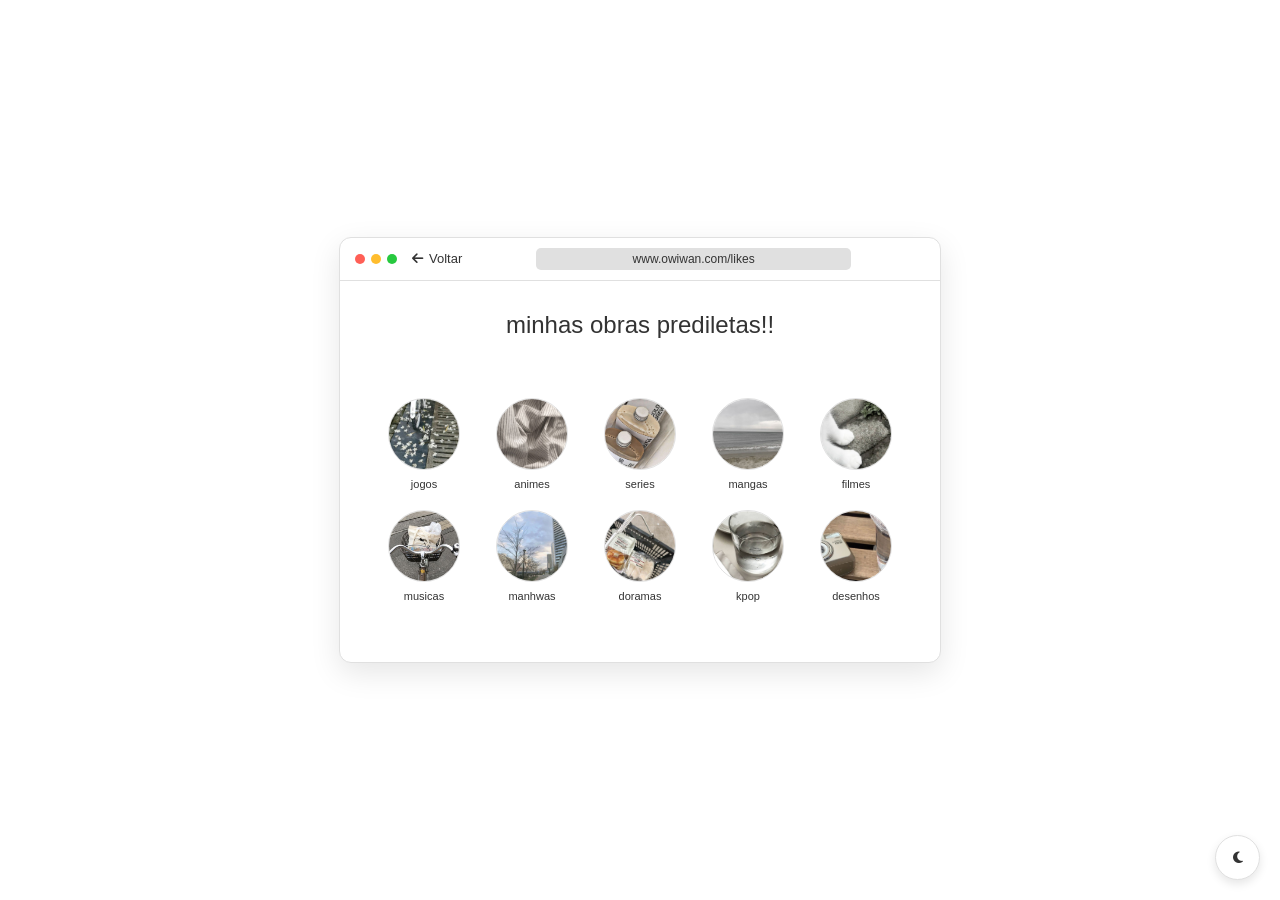
<file: likes.html>
<!DOCTYPE html>
<html lang="pt-br">
<head>
    <meta charset="UTF-8">
    <meta name="viewport" content="width=device-width, initial-scale=1.0">
    <title>i likes ﹒ owiwan</title>
    <link rel="icon" type="image/x-icon" href="kaitoicon.png">
    <link rel="stylesheet" href="https://cdnjs.cloudflare.com/ajax/libs/font-awesome/6.4.0/css/all.min.css">
    
    <style>
        /* Reutilizando seu CSS principal */
        :root {
            --bg-body: #ffffff;
            --bg-window: #ffffff;
            --text-main: #333333;
            --border-color: #e0e0e0;
        }
      
        body.dark-mode {
            --bg-body: #121212;
            --bg-window: #1e1e1e;
            --text-main: #e0e0e0;
            --border-color: #333333;
        }
      
        body {
          margin: 0; 
          display: flex; 
          justify-content: center; 
          align-items: center; 
          min-height: 100vh;
          background-color: var(--bg-body); 
          font-family: 'Segoe UI', sans-serif; 
          color: var(--text-main);
          ransition: background 0.3s ease;
        }
      
        .window {
          width: 600px; 
          background: var(--bg-window); 
          border-radius: 12px;
          box-shadow: 0 10px 30px rgba(0,0,0,0.1); 
          border: 1px solid var(--border-color);
          overflow: hidden; 
          text-align: center; 
          padding-bottom: 20px;
        }
      
        .top-bar { 
          display: flex; 
          align-items: center; 
          padding: 10px 15px; 
          border-bottom: 1px solid var(--border-color); 
        }
        .dots { 
          display: flex; 
          gap: 6px; 
        }
        .dot { 
          width: 10px; 
          height: 10px; 
          border-radius: 50%; 
        }
        .red { 
          background: #ff5f56; 
        } 
      .yellow { 
          background: #ffbd2e; 
        } 
      .green { 
          background: #27c93f; 
        }

        .back-btn {
            color: var(--text-main);
            text-decoration: none;
            font-size: 13px;
            margin-left: 15px;
            display: flex;
            align-items: center;
            gap: 6px;
            transition: opacity 0.2s ease;
        }

        .back-btn:hover {
            opacity: 0.7;
        }

        .search-bar {
          background: var(--border-color);
          margin: 0 auto;
          padding: 4px 15px;
          border-radius: 5px;
          font-size: 12px;
          color: var(--text-main);
          width: 50%;
        }

        
        /* Grid para as 10 imagens */
        .likes-grid {
            display: grid;
            grid-template-columns: repeat(5, 1fr); /* 5 colunas */
            gap: 20px;
            padding: 40px;
        }
      
        .circle {
          width: 70px; 
          height: 70px; 
          border-radius: 50%; 
          border: 1px solid var(--border-color);
          overflow: hidden; 
          margin: 0 auto 8px; 
          background: #eee;
        }
      
        .circle img { 
          width: 100%; 
          height: 100%; 
          object-fit: cover; 
          transition: 0.4s ease; 
        }
      
        .item { 
          text-decoration: none; 
          color: var(--text-main); 
          font-size: 11px; 
        }
      
        .item:hover .circle img { 
          transform: scale(1.2); 
        }
        
        .theme-btn { 
          position: fixed; 
          bottom: 20px; 
          right: 20px; 
          width: 45px; 
          height: 45px; 
          border-radius: 50%; 
          border: 1px solid var(--border-color); 
          background: var(--bg-window); 
          color: var(--text-main);
          cursor: pointer; 
          display: flex; 
          justify-content: center; 
          align-items: center; 
          box-shadow: 0 4px 10px rgba(0,0,0,0.1); 
        }
      
    </style>
  
</head>
  
<body>

    <div class="window">
        <div class="top-bar">
            <div class="dots"><div class="dot red"></div><div class="dot yellow"></div><div class="dot green"></div></div>
            <a href="index.html" class="back-btn"><i class="fa-solid fa-arrow-left"></i> Voltar</a>
            <div class="search-bar">www.owiwan.com/likes</div>
        </div>

        <h2 style="font-weight: 300; margin-top: 30px;">minhas obras prediletas!!</h2>

        <div class="likes-grid">
            <a href="games.html" class="item"><div class="circle"><img src="sla/imagem01.jpg"></div><span>jogos</span></a>
            <a href="anime.html" class="item"><div class="circle"><img src="sla/imagem02.jpg"></div><span>animes</span></a>
            <a href="serie.html" class="item"><div class="circle"><img src="sla/imagem03.jpg"></div><span>series</span></a>
            <a href="manga.html" class="item"><div class="circle"><img src="sla/imagem04.jpg"></div><span>mangas</span></a>
            <a href="movie.html" class="item"><div class="circle"><img src="sla/imagem05.jpg"></div><span>filmes</span></a>
            <a href="music.html" class="item"><div class="circle"><img src="sla/imagem06.jpg"></div><span>musicas</span></a>
            <a href="manhwa.html" class="item"><div class="circle"><img src="sla/imagem07.jpg"></div><span>manhwas</span></a>
            <a href="dorama.html" class="item"><div class="circle"><img src="sla/imagem08.jpg"></div><span>doramas</span></a>
            <a href="kpop.html" class="item"><div class="circle"><img src="sla/imagem09.jpg"></div><span>kpop</span></a>
            <a href="art.html" class="item"><div class="circle"><img src="sla/imagem10.jpg"></div><span>desenhos</span></a>
        </div>
    </div>

    <button id="theme-toggle" class="theme-btn"><i class="fa-solid fa-moon"></i></button>

    <script src="script.js"></script>
</body>
</html>
</file>
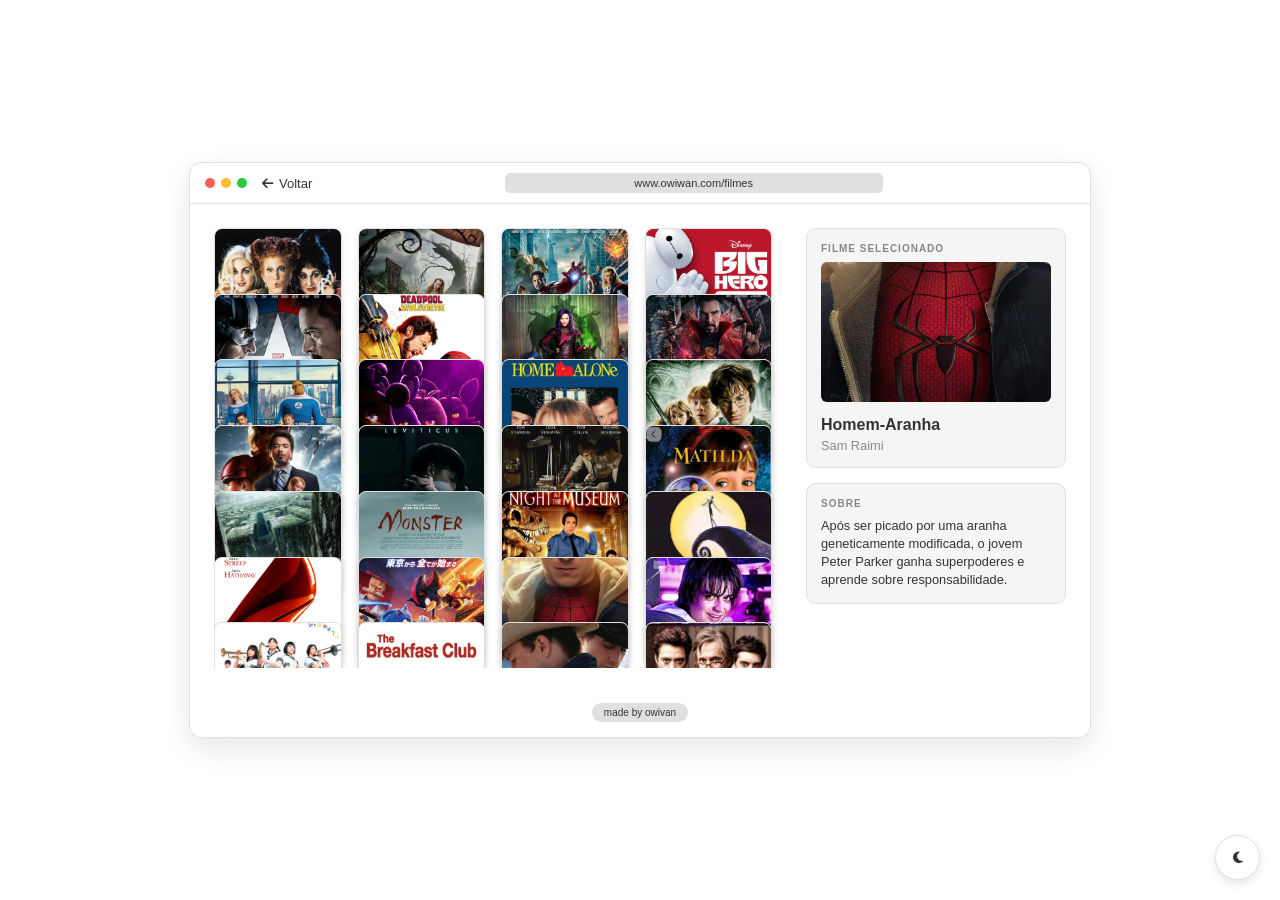
<file: movie.html>
<!DOCTYPE html>
<html lang="pt-br">
<head>
    <meta charset="UTF-8">
    <meta name="viewport" content="width=device-width, initial-scale=1.0">
    <title>filmes que vince gosta</title>
    <link rel="icon" type="image/x-icon" href="zackchibi.png">
    <link rel="stylesheet" href="https://cdnjs.cloudflare.com/ajax/libs/font-awesome/6.4.0/css/all.min.css">
    
    <style>
        :root {
            --bg-body: #ffffff;
            --bg-window: #ffffff;
            --bg-card: #f5f5f5;
            --bg-card-hover: #e8e8e8;
            --text-main: #333333;
            --text-date: #888888;
            --border-color: #e0e0e0;
            --highlight-bg: #333333;
            --highlight-text: #ffffff;
        }

        body.dark-mode {
            --bg-body: #121212;
            --bg-window: #1e1e1e;
            --bg-card: #141414;
            --bg-card-hover: #282828;
            --text-main: #e0e0e0;
            --text-date: #aaaaaa;
            --border-color: #333333;
            --highlight-bg: #ffffff;
            --highlight-text: #121212;
        }

        body {
            margin: 0;
            display: flex;
            justify-content: center;
            align-items: center;
            min-height: 100vh;
            background-color: var(--bg-body);
            font-family: 'Segoe UI', Tahoma, Geneva, Verdana, sans-serif;
            color: var(--text-main);
            transition: background 0.3s ease;
            padding: 20px;
            box-sizing: border-box;
        }

        /* Janela Principal */
        .window {
            width: 100%;
            max-width: 900px;
            background: var(--bg-window);
            border-radius: 12px;
            box-shadow: 0 10px 30px rgba(0,0,0,0.1);
            border: 1px solid var(--border-color);
            overflow: hidden;
            transition: background 0.3s ease, border-color 0.3s ease;
        }

        .top-bar {
            display: flex;
            align-items: center;
            padding: 10px 15px;
            border-bottom: 1px solid var(--border-color);
            position: relative;
        }

        .dots { display: flex; gap: 6px; }
        .dot { width: 10px; height: 10px; border-radius: 50%; }
        .red { background: #ff5f56; }
        .yellow { background: #ffbd2e; }
        .green { background: #27c93f; }

        .back-btn {
            color: var(--text-main);
            text-decoration: none;
            font-size: 13px;
            margin-left: 15px;
            display: flex;
            align-items: center;
            gap: 6px;
            transition: opacity 0.2s ease;
        }

        .back-btn:hover {
            opacity: 0.7;
        }

        .search-bar {
            background: var(--border-color);
            margin: 0 auto;
            padding: 4px 15px;
            border-radius: 5px;
            font-size: 11px;
            width: 40%;
            color: var(--text-main);
            text-align: center;
        }

        /* Layout do Catálogo */
        .catalog-container {
            display: flex;
            gap: 24px;
            padding: 24px;
        }

        /* Grade de Filmes */
        .games-grid {
            flex: 1;
            display: grid;
            grid-template-columns: repeat(auto-fill, minmax(115px, 1fr));
            gap: 20px 18px;
            max-height: 440px;
            overflow-y: auto;
            padding-right: 12px;
            box-sizing: border-box;
        }

        .game-card {
            width: 100%;
            aspect-ratio: 3 / 4;
            border-radius: 8px;
            overflow: hidden;
            cursor: pointer;
            border: 1px solid var(--border-color);
            transition: transform 0.2s ease, border-color 0.2s ease, box-shadow 0.2s ease;
            box-shadow: 0 2px 6px rgba(0,0,0,0.1);
            background-color: var(--bg-card);
        }

        .game-card img {
            width: 100%;
            height: 100%;
            object-fit: cover;
            display: block;
        }

        .game-card:hover {
            transform: translateY(-4px);
            border-color: var(--text-main);
            box-shadow: 0 6px 12px rgba(0,0,0,0.15);
        }

        /* Scrollbar Interna */
        .games-grid::-webkit-scrollbar {
            width: 6px;
        }

        .games-grid::-webkit-scrollbar-track {
            background: var(--bg-card);
            border-radius: 4px;
        }

        .games-grid::-webkit-scrollbar-thumb {
            background: var(--border-color);
            border-radius: 4px;
        }

        /* Painel Lateral */
        .details-sidebar {
            width: 260px;
            display: flex;
            flex-direction: column;
            gap: 15px;
            flex-shrink: 0;
        }

        .sidebar-box {
            background-color: var(--bg-card);
            border: 1px solid var(--border-color);
            border-radius: 10px;
            padding: 14px;
            transition: background 0.3s ease, border-color 0.3s ease;
        }

        .box-label {
            font-size: 10px;
            text-transform: uppercase;
            letter-spacing: 1px;
            color: var(--text-date);
            display: block;
            margin-bottom: 8px;
            font-weight: 600;
        }

        #preview-cover {
            width: 100%;
            height: 140px;
            object-fit: cover;
            border-radius: 6px;
            margin-bottom: 10px;
            background-color: var(--border-color);
        }

        #game-title {
            font-size: 1rem;
            font-weight: 600;
            color: var(--text-main);
            margin: 0 0 4px 0;
        }

        #game-developer {
            font-size: 0.8rem;
            color: var(--text-date);
            margin: 0;
        }

        #game-description {
            font-size: 0.8rem;
            color: var(--text-main);
            line-height: 1.4;
            margin: 0;
            white-space: pre-line;
        }

        .window-footer {
            text-align: center;
            padding: 10px 0 15px 0;
        }

        .footer-badge {
            display: inline-block;
            background: var(--border-color);
            padding: 4px 12px;
            border-radius: 20px;
            font-size: 10px;
        }

        /* Botão Alternador de Tema */
        .theme-btn {
            position: fixed;
            bottom: 20px;
            right: 20px;
            width: 45px;
            height: 45px;
            border-radius: 50%;
            border: 1px solid var(--border-color);
            background: var(--bg-window);
            color: var(--text-main);
            cursor: pointer;
            display: flex;
            justify-content: center;
            align-items: center;
            box-shadow: 0 4px 10px rgba(0,0,0,0.1);
            transition: transform 0.3s ease;
        }
        .theme-btn:hover {
            transform: scale(1.1);
        }

        /* Responsividade */
        @media (max-width: 768px) {
            .catalog-container {
                flex-direction: column;
            }

            .details-sidebar {
                width: 100%;
            }

            .games-grid {
                max-height: 320px;
            }

            .search-bar {
                display: none;
            }
        }
    </style>
</head>
<body>

    <!-- Janela Principal -->
    <div class="window">
        <div class="top-bar">
            <div class="dots">
                <div class="dot red"></div>
                <div class="dot yellow"></div>
                <div class="dot green"></div>
            </div>
            <a href="likes.html" class="back-btn"><i class="fa-solid fa-arrow-left"></i> Voltar</a>
            <div class="search-bar">www.owiwan.com/filmes</div>
        </div>

        <div class="catalog-container">
            <!-- Grade de Capas dos Filmes -->
            <div class="games-grid">
                <div class="game-card" onclick="selectMovie('Abracadabra', 'Kenny Ortega', 'filmes/abracadabra.jpg', 'Três bruxas do século XVII são acidentalmente ressuscitadas na noite de Halloween por um adolescente em Salem.')">
                    <img src="filmes/abracadabra.jpg" alt="Abracadabra">
                </div>
                <div class="game-card" onclick="selectMovie('Alice no País das Maravilhas', 'Tim Burton', 'filmes/alice.jpg', 'Alice, agora aos 19 anos, retorna ao mundo mágico de sua infância para descobrir seu verdadeiro destino.')">
                    <img src="filmes/alice.jpg" alt="Alice no País das Maravilhas">
                </div>
                <div class="game-card" onclick="selectMovie('Os Vingadores', 'Joss Whedon', 'filmes/avangers.jpg', 'Os heróis mais poderosos da Terra precisam se unir para combater uma ameaça alienígena liderada por Loki.')">
                    <img src="filmes/avangers.jpg" alt="Os Vingadores">
                </div>
                <div class="game-card" onclick="selectMovie('Operação Big Hero', 'Don Hall & Chris Williams', 'filmes/bighero6.jpg', 'O prodígio da robótica Hiro Hamada se une a um robô inflável chamado Baymax e seus amigos para salvar San Fransokyo.')">
                    <img src="filmes/bighero6.jpg" alt="Operação Big Hero">
                </div>
                <div class="game-card" onclick="selectMovie('Capitão América: Guerra Civil', 'Anthony & Joe Russo', 'filmes/civilwar.jpg', 'O desacordo político sobre o controle dos Vingadores divide a equipe entre o Capitão América e o Homem de Ferro.')">
                    <img src="filmes/civilwar.jpg" alt="Capitão América: Guerra Civil">
                </div>
                <div class="game-card" onclick="selectMovie('Deadpool & Wolverine', 'Shawn Levy', 'filmes/deadpool&wolverine.jpg', 'Deadpool recruta um Wolverine relutante de outro universo para proteger seu mundo de uma ameaça existencial.')">
                    <img src="filmes/deadpool&wolverine.jpg" alt="Deadpool & Wolverine">
                </div>
                <div class="game-card" onclick="selectMovie('Descendentes', 'Kenny Ortega', 'filmes/desendentes.jpg', 'Os filhos dos vilões mais notórios da Disney recebem uma chance de redenção ao frequentarem uma escola comum.')">
                    <img src="filmes/desendentes.jpg" alt="Descendentes">
                </div>
                <div class="game-card" onclick="selectMovie('Doutor Estranho', 'Scott Derrickson', 'filmes/doctorstranger.jpg', 'Após um acidente de carro, um neurocirurgião arrogante aprende as artes místicas para proteger a realidade.')">
                    <img src="filmes/doctorstranger.jpg" alt="Doutor Estranho">
                </div>
                <div class="game-card" onclick="selectMovie('Quarteto Fantástico', 'Tim Story', 'filmes/fantastic4.jpg', 'Quatro astronautas ganham superpoderes extraordinários após serem expostos a uma tempestade de radiação cósmica.')">
                    <img src="filmes/fantastic4.jpg" alt="Quarteto Fantástico">
                </div>
                <div class="game-card" onclick="selectMovie('Five Nights at Freddy\'s', 'Emma Tammi', 'filmes/fnafmovie.jpg', 'Um guarda de segurança noturno descobre o terrível segredo por trás dos bonecos animatrônicos de uma pizzaria abandonada.')">
                    <img src="filmes/fnafmovie.jpg" alt="Five Nights at Freddy's">
                </div>
                <div class="game-card" onclick="selectMovie('Esqueceram de Mim', 'Chris Columbus', 'filmes/homealone.jpg', 'Um garoto de oito anos é esquecido acidentalmente em casa pela família no Natal e precisa defendê-la de ladrões atrapalhados.')">
                    <img src="filmes/homealone.jpg" alt="Esqueceram de Mim">
                </div>
                <div class="game-card" onclick="selectMovie('Harry Potter e a Câmara Secreta', 'Chris Columbus', 'filmes/hpchambersecrect.jpg', 'Harry retorna a Hogwarts para seu segundo ano e investiga ataques misteriosos ligados a uma lenda antiga da escola.')">
                    <img src="filmes/hpchambersecrect.jpg" alt="Harry Potter e a Câmara Secreta">
                </div>
                <div class="game-card" onclick="selectMovie('Homem de Ferro', 'Jon Favreau', 'filmes/ironman.jpg', 'Um empresário bilionário constrói uma armadura de alta tecnologia para combater o crime após ser mantido em cativeiro.')">
                    <img src="filmes/ironman.jpg" alt="Homem de Ferro">
                </div>
                <div class="game-card" onclick="selectMovie('Leviticus', 'Diretor Indefinido', 'filmes/leviticus.jpg', 'Uma trama focada em suspense e mistérios fundamentados em crenças ancestrais.')">
                    <img src="filmes/leviticus.jpg" alt="Leviticus">
                </div>
                <div class="game-card" onclick="selectMovie('Mentes Inquietas', 'Gregory Read', 'filmes/likeminds.jpg', 'Um psicólogo forense investiga o assassinato de um garoto em um colégio interno e a conexão entre dois estudantes prodígios.')">
                    <img src="filmes/likeminds.jpg" alt="Mentes Inquietas">
                </div>
                <div class="game-card" onclick="selectMovie('Matilda', 'Danny DeVito', 'filmes/matilda.jpg', 'Uma garotinha extraordinariamente inteligente com poderes telecinéticos enfrenta seus pais ignorantes e uma diretora cruel.')">
                    <img src="filmes/matilda.jpg" alt="Matilda">
                </div>
                <div class="game-card" onclick="selectMovie('Maze Runner: Correr ou Morrer', 'Wes Ball', 'filmes/mazerunner.jpg', 'Um jovem acorda preso em um labirinto gigante sem memórias e precisa se unir a outros jovens para encontrar uma saída.')">
                    <img src="filmes/mazerunner.jpg" alt="Maze Runner">
                </div>
                <div class="game-card" onclick="selectMovie('Monster', 'Hirokazu Kore-eda', 'filmes/monster.jpg', 'Quando o comportamento de um menino muda drasticamente, sua mãe busca respostas na escola, revelando visões cruzadas sobre a verdade.')">
                    <img src="filmes/monster.jpg" alt="Monster">
                </div>
                <div class="game-card" onclick="selectMovie('Uma Noite no Museu', 'Shawn Levy', 'filmes/nightatthemusian.jpg', 'Um guarda noturno de museu descobre que uma antiga maldição egípcia faz com que as exibições ganhem vida à noite.')">
                    <img src="filmes/nightatthemusian.jpg" alt="Uma Noite no Museu">
                </div>
                <div class="game-card" onclick="selectMovie('O Estranho Mundo de Jack', 'Henry Selick', 'filmes/nightmare.jpg', 'Jack Skellington, o Rei das Abóboras da Cidade do Halloween, descobre a Cidade do Natal e tenta assumir a festividade.')">
                    <img src="filmes/nightmare.jpg" alt="O Estranho Mundo de Jack">
                </div>
                <div class="game-card" onclick="selectMovie('O Diabo Veste Prada', 'David Frankel', 'filmes/odiabovesteprada.jpg', 'Uma jovem recém-formada consegue um emprego como assistente de uma poderosa e implacável executiva de moda.')">
                    <img src="filmes/odiabovesteprada.jpg" alt="O Diabo Veste Prada">
                </div>
                <div class="game-card" onclick="selectMovie('Sonic 3: O Filme', 'Jeff Fowler', 'filmes/sonic3.jpg', 'Sonic, Tails e Knuckles enfrentam uma nova e poderosa ameaça com a chegada do misterioso Shadow.')">
                    <img src="filmes/sonic3.jpg" alt="Sonic 3">
                </div>
                <div class="game-card" onclick="selectMovie('Homem-Aranha', 'Sam Raimi', 'filmes/spiderman.jpg', 'Após ser picado por uma aranha geneticamente modificada, o jovem Peter Parker ganha superpoderes e aprende sobre responsabilidade.')">
                    <img src="filmes/spiderman.jpg" alt="Homem-Aranha">
                </div>
                <div class="game-card" onclick="selectMovie('Spree', 'Eugene Kotlyarenko', 'filmes/spree.jpg', 'Um motorista de aplicativo obcecado por fama na internet desenvolve um plano sombrio e viral durante suas corridas.')">
                    <img src="filmes/spree.jpg" alt="Spree">
                </div>
                <div class="game-card" onclick="selectMovie('Swing Girls', 'Shinobu Yaguchi', 'filmes/swinggirls.jpg', 'Estudantes preguiçosas do ensino médio no Japão formam uma banda de big band jazz para substituir a banda da escola.')">
                    <img src="filmes/swinggirls.jpg" alt="Swing Girls">
                </div>
                <div class="game-card" onclick="selectMovie('Clube dos Cinco', 'John Hughes', 'filmes/thebreakfastclub.jpg', 'Cinco estudantes do ensino médio com perfis completamente diferentes passam o sábado juntos em detenção escolar e descobrem afinidades.')">
                    <img src="filmes/thebreakfastclub.jpg" alt="Clube dos Cinco">
                </div>
                <div class="game-card" onclick="selectMovie('O Segredo de Brokeback Mountain', 'Ang Lee', 'filmes/thesecretofthebrokebackmountain.jpg', 'Dois vaqueiros desenvolvem um complexo e profundo relacionamento secreto ao longo de décadas nas montanhas de Wyoming.')">
                    <img src="filmes/thesecretofthebrokebackmountain.jpg" alt="O Segredo de Brokeback Mountain">
                </div>
                <div class="game-card" onclick="selectMovie('Garotos Incríveis', 'Curtis Hanson', 'filmes/wonderboys.jpg', 'Um professor universitário de literatura luta para concluir seu segundo romance enquanto lida com crises pessoais em um fim de semana tumultuado.')">
                    <img src="filmes/wonderboys.jpg" alt="Garotos Incríveis">
                </div>
            </div>

            <!-- Painel Lateral -->
            <div class="details-sidebar">
                <div class="sidebar-box">
                    <span class="box-label">Filme Selecionado</span>
                    <img id="preview-cover" src="filmes/spiderman.jpg" alt="Capa do Filme">
                    <h3 id="game-title">Homem-Aranha</h3>
                    <p id="game-developer">Sam Raimi</p>
                </div>

                <div class="sidebar-box">
                    <span class="box-label">Sobre</span>
                    <p id="game-description">Após ser picado por uma aranha geneticamente modificada, o jovem Peter Parker ganha superpoderes e aprende sobre responsabilidade.</p>
                </div>
            </div>
        </div>

        <div class="window-footer">
            <div class="footer-badge">made by owivan</div>
        </div>
    </div>

    <!-- Botão de Tema -->
    <button id="theme-toggle" class="theme-btn"><i class="fa-solid fa-moon"></i></button>

    <script>
        function selectMovie(title, director, coverUrl, description) {
            document.getElementById('game-title').textContent = title;
            document.getElementById('game-developer').textContent = director;
            document.getElementById('preview-cover').src = coverUrl;
            document.getElementById('game-description').textContent = description;
        }
    </script>
    <script src="script.js"></script>
</body>
</html>
</file>
